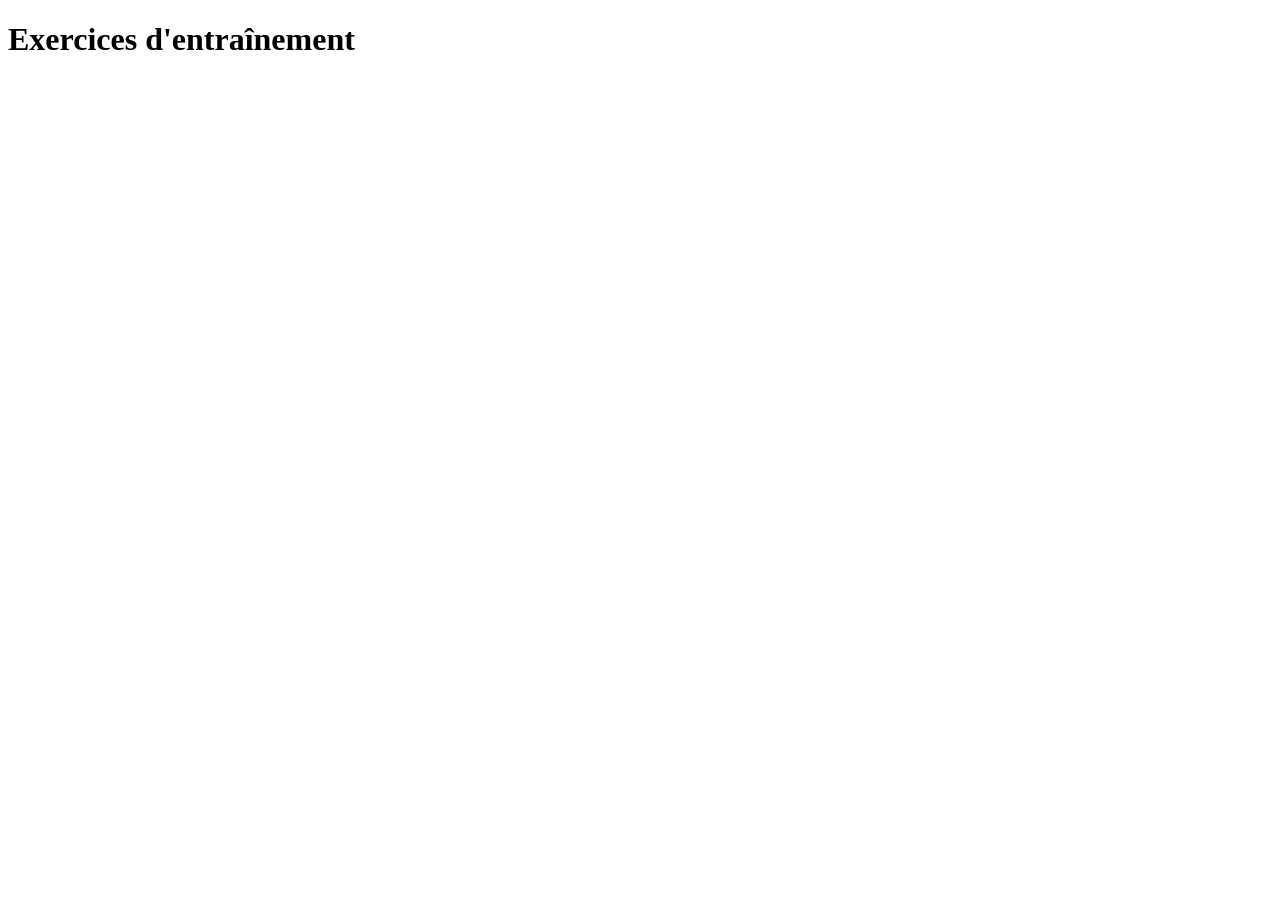
<file: entrainement-intensif/index.html>
<!DOCTYPE html>
<html lang="fr">
<head>
    <meta charset="UTF-8">
    <meta name="viewport" content="width=device-width, initial-scale=1.0">
    <title>Exercices supplémentaires 1</title>
    <link rel="stylesheet" href="./">
</head>
<body>
    <h1>Exercices d'entraînement</h1>
    <script src="./script.js"></script>
</body>
</html>
</file>
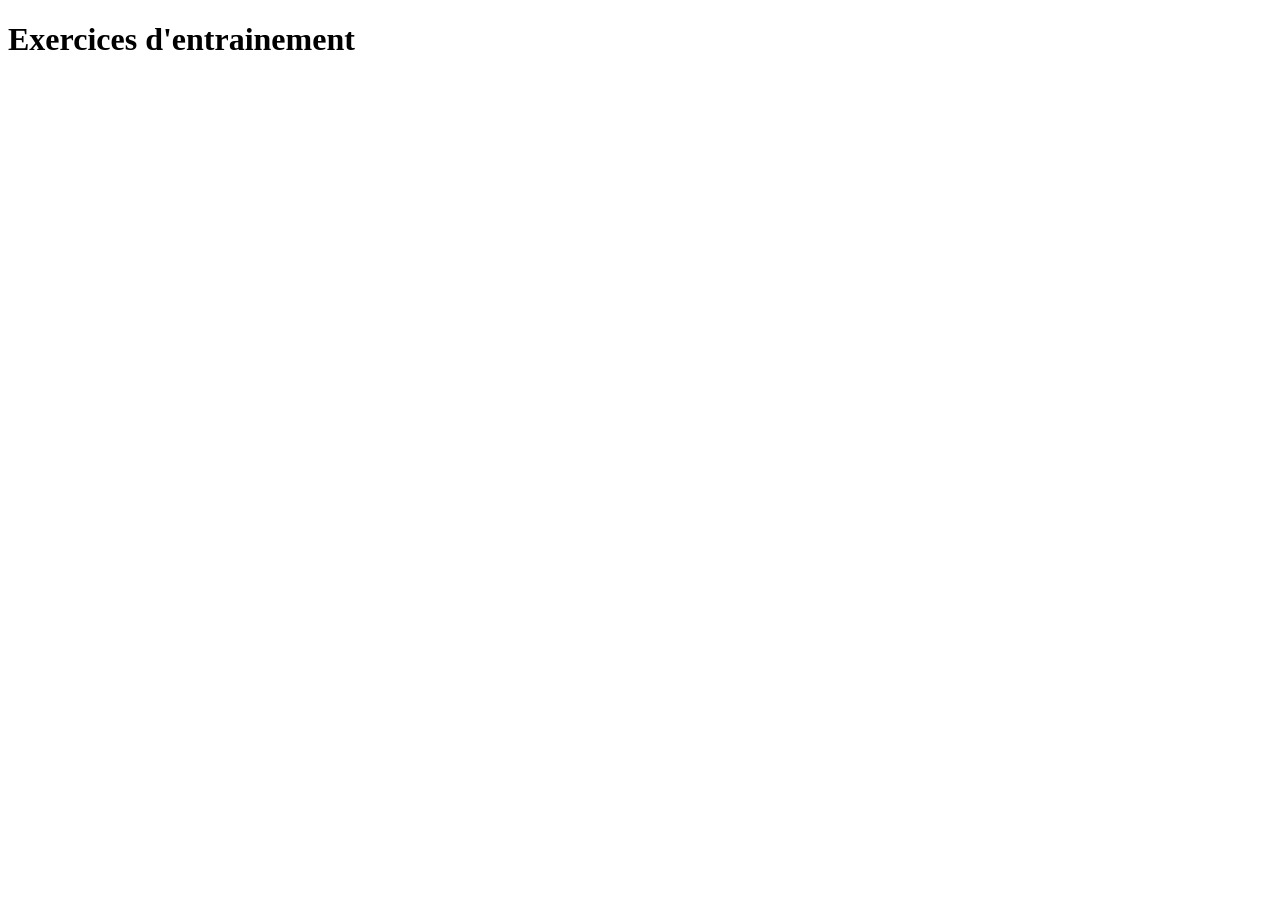
<file: Exercices/index.html>
<!DOCTYPE html>
<html lang="fr">
<head>
    <meta charset="UTF-8">
    <meta name="viewport" content="width=device-width, initial-scale=1.0">
    <title>Exercices d'entraînement</title>

    
</head>
<body>
    <main>
        <h1>Exercices d'entrainement</h1>
    </main>
    
    <script src="./script.js"></script>
</body>
</html>
</file>
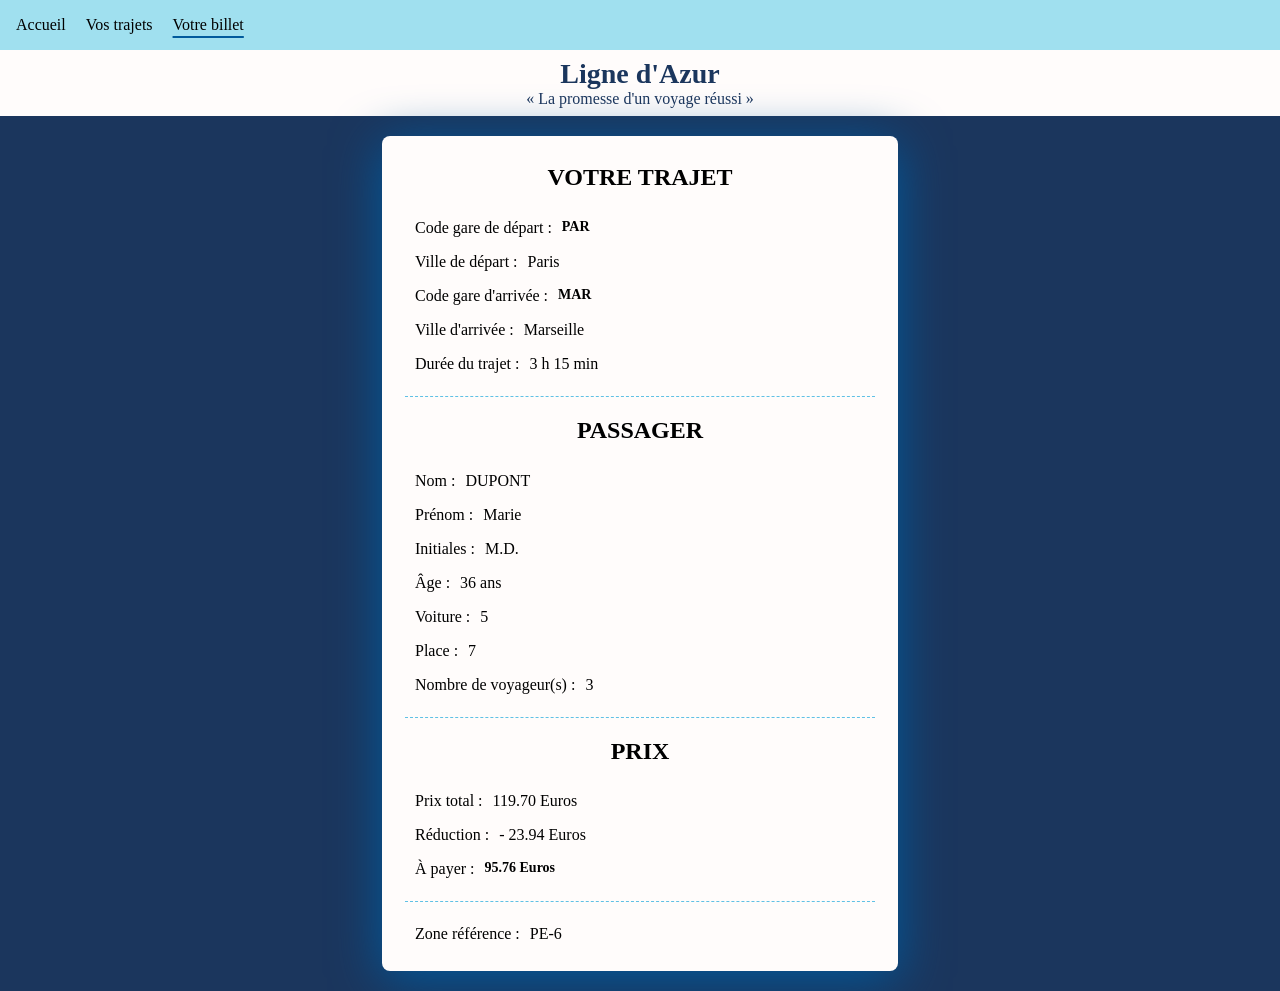
<file: Train/index.html>
<!doctype html>
<html lang="fr">
  <head>
    <meta charset="UTF-8" />
    <meta name="viewport" content="width=device-width, initial-scale=1.0" />
    <title>Billet de train</title>
    <link rel="stylesheet" href="./billet.css" />
  </head>
  <body>
    <nav class="navigation">
      <ul class="menu">
        <li>Accueil</li>
        <li>Vos trajets</li>
        <li class="page-actuelle">Votre billet</li>
      </ul>
    </nav>

    <header class="entete">
      <h1 id="titre">Ligne d'Azur</h1>
      <p>&laquo; La promesse d'un voyage réussi &raquo;</p>
    </header>

    <main>
      <div class="billet">
        <section>
          <h2>VOTRE TRAJET</h2>

          <div>
            <span>Code gare de départ :</span>
            <span class="important" id="codeGareDepart">?</span>
          </div>

          <div>
            <span>Ville de départ :</span>
            <span id="villeDepart">?</span>
          </div>

          <div>
            <span>Code gare d'arrivée :</span>
            <span class="important" id="codeGareArrivee">?</span>
          </div>

          <div>
            <span>Ville d'arrivée :</span>
            <span id="villeArrivee">?</span>
          </div>

          <div>
            <span>Durée du trajet :</span>
            <span id="dureeTrajet">?</span>
          </div>
        </section>

        <hr class="separateur" />

        <section>
          <h2>PASSAGER</h2>

          <div>
            <span>Nom :</span>
            <span id="nom">?</span>
          </div>

          <div>
            <span>Prénom :</span>
            <span id="prenom">?</span>
          </div>

          <div>
            <span>Initiales :</span>
            <span id="initiales">?</span>
          </div>

          <div>
            <span>Âge :</span>
            <span id="age">?</span>
          </div>

          <div>
            <span>Voiture :</span>
            <span id="voiture">?</span>
          </div>

          <div>
            <span>Place :</span>
            <span id="place">?</span>
          </div>

          <div>
            <span>Nombre de voyageur(s) :</span>
            <span id="nombreVoyageur">?</span>
          </div>
        </section>

        <hr class="separateur" />

        <section>
          <h2>PRIX</h2>

          <div>
            <span>Prix total :</span>
            <span id="prixTotal">?</span>
          </div>

          <div>
            <span>Réduction :</span>
            <span id="reduction">?</span>
          </div>

          <div>
            <span>À payer :</span>
            <span class="important" id="aPayer">?</span>
          </div>
        </section>

        <hr class="separateur" />

        <footer>
          <div>
            <span>Zone référence :</span>
            <span id="zoneReference">?</span>
          </div>
        </footer>
      </div>
    </main>
    <script src="billet.js"></script>
  </body>
</html>
</file>
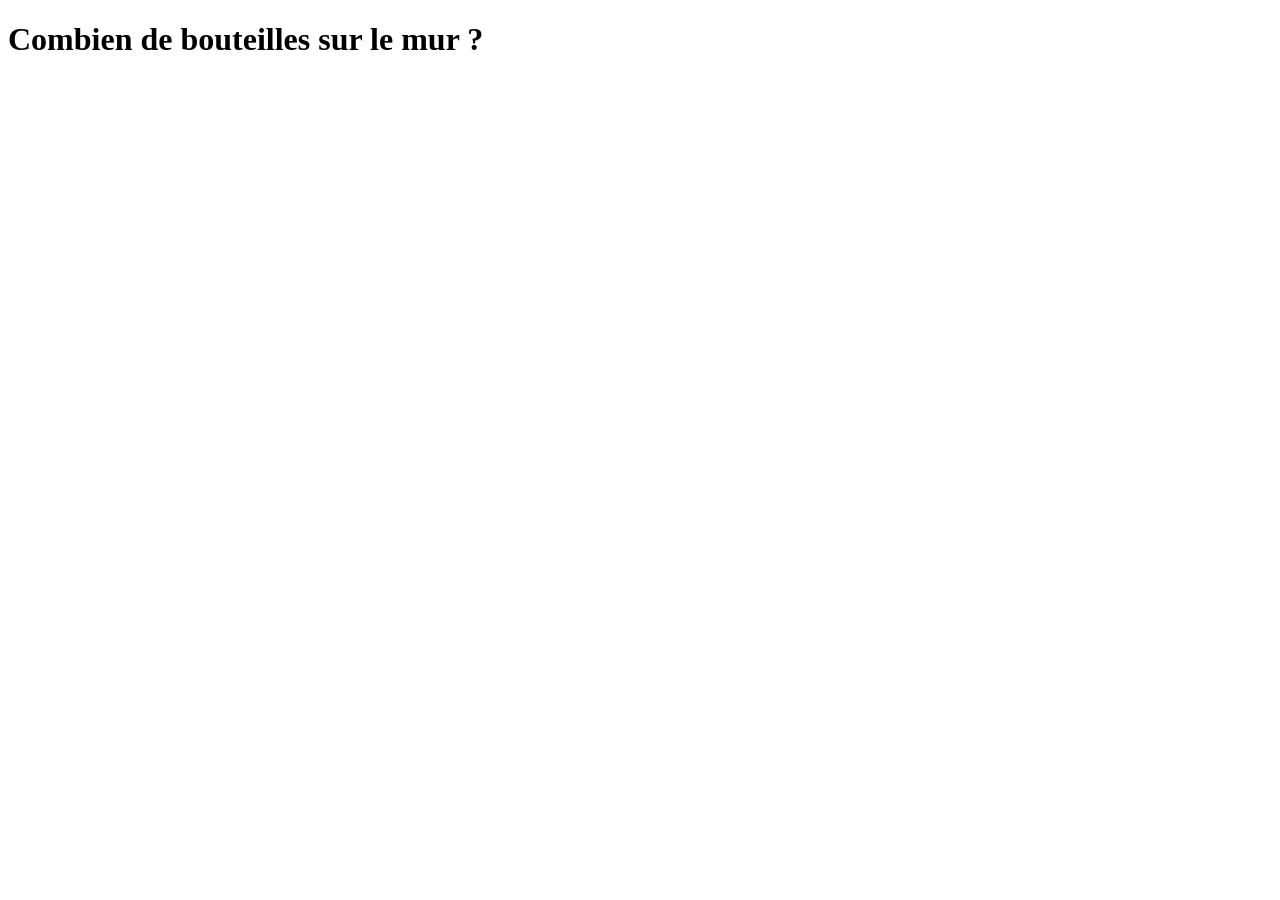
<file: Bouteilles/bouteilles.html>
<!DOCTYPE html>
<html lang="fr">
<head>
    <meta charset="UTF-8">
    <meta name="viewport" content="width=device-width, initial-scale=1.0">
    <title>Combien de bouteilles sur le mur ?</title>
</head>
<body>
    <main>
        <h1>Combien de bouteilles sur le mur ?</h1>
    </main>
   <script src="./bouteilles.js"></script> 
</body>
</html>
</file>
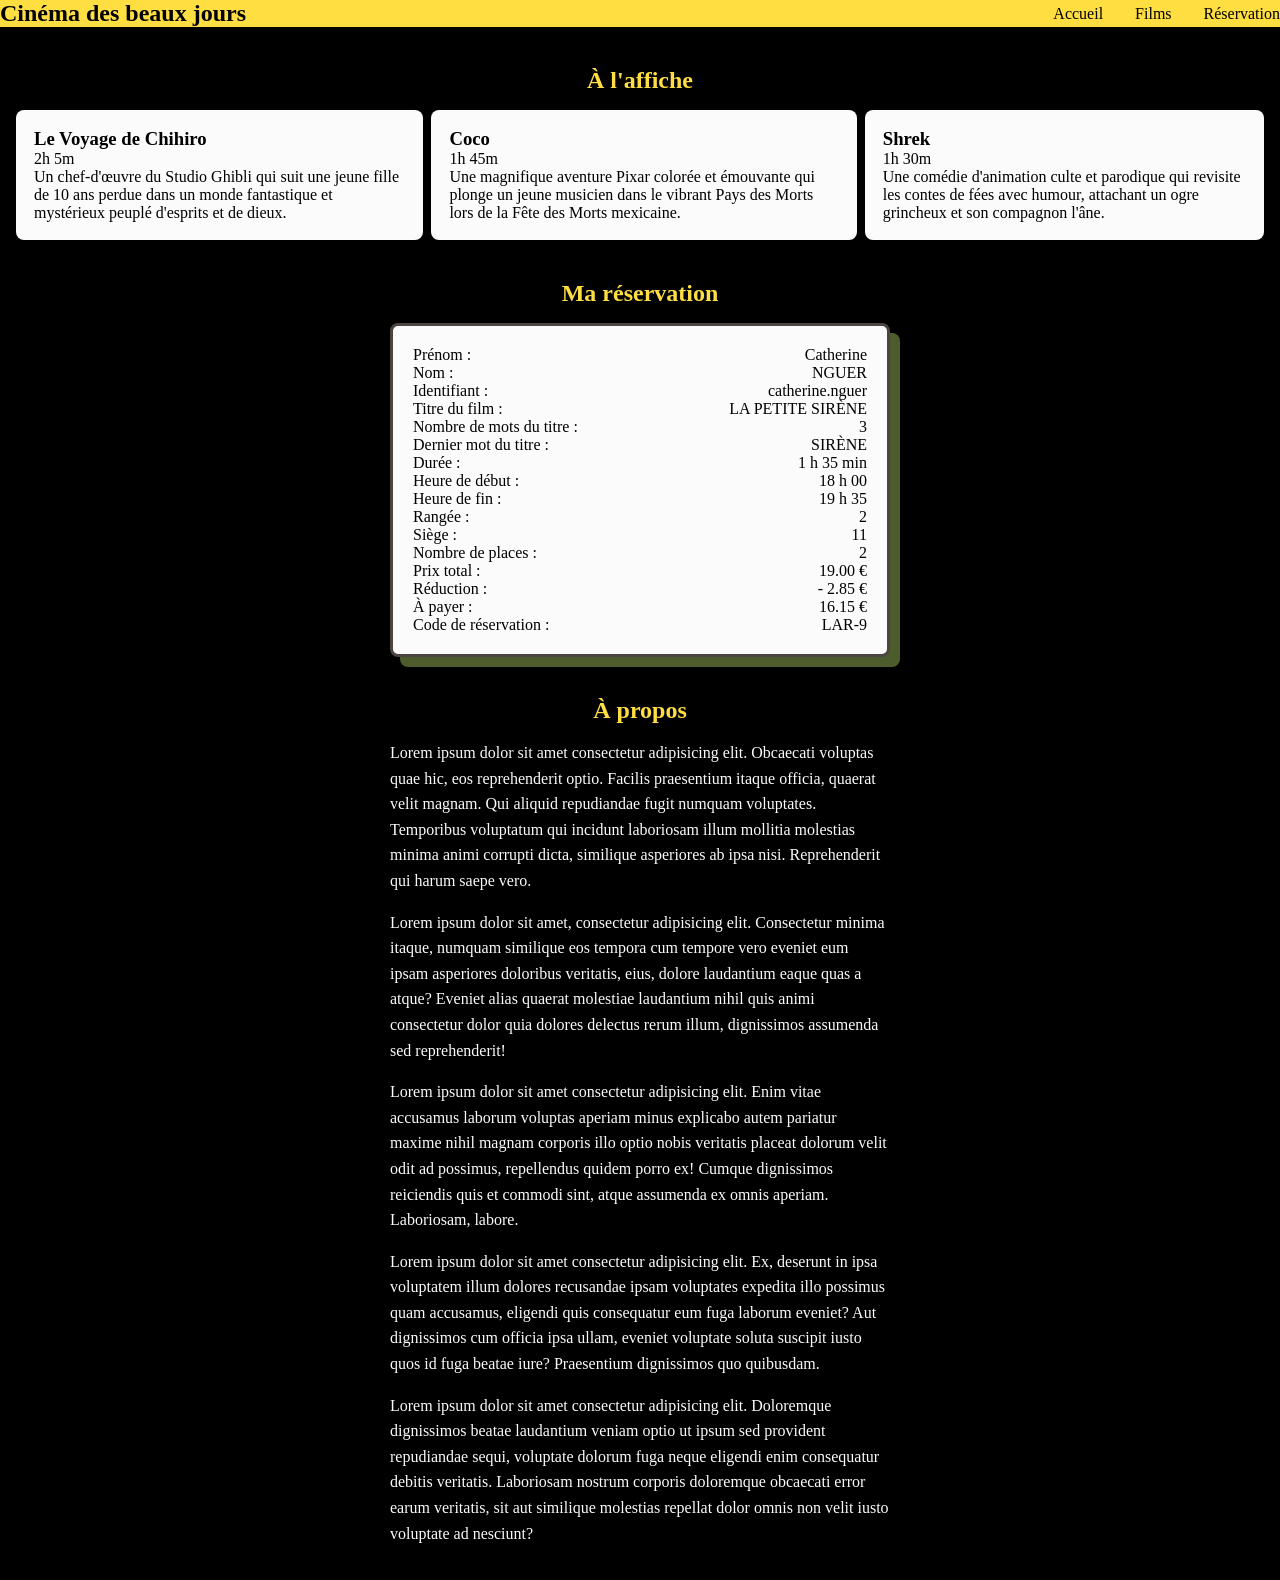
<file: Cinema/cinema.html>
<!doctype html>
<html lang="fr">
  <head>
    <meta charset="UTF-8" />
    <meta name="viewport" content="width=device-width, initial-scale=1.0" />
    <title>Réservation de cinéma</title>
    <link rel="stylesheet" href="cinema.css" />
  </head>
  <body>
    <nav>
      <h1>Cinéma des beaux jours</h1>
      <ul class="listes">
        <li><a href="#">Accueil</a></li>
        <li><a href="#">Films</a></li>
        <li><a href="#">Réservation</a></li>
      </ul>
    </nav>

    <section>
      <h2>À l'affiche</h2>
      <div class="boite-principale">
        <div class="carte">
          <h3>Le Voyage de Chihiro</h3>
          <p>2h 5m</p>
          <p>
            Un chef-d'œuvre du Studio Ghibli qui suit une jeune fille de 10 ans
            perdue dans un monde fantastique et mystérieux peuplé d'esprits et
            de dieux.
          </p>
        </div>

        <div class="carte">
          <h3>Coco</h3>
          <p>1h 45m</p>
          <p>
            Une magnifique aventure Pixar colorée et émouvante qui plonge un
            jeune musicien dans le vibrant Pays des Morts lors de la Fête des
            Morts mexicaine.
          </p>
        </div>

        <div class="carte">
          <h3>Shrek</h3>
          <p>1h 30m</p>
          <p>
            Une comédie d'animation culte et parodique qui revisite les contes
            de fées avec humour, attachant un ogre grincheux et son compagnon
            l'âne.
          </p>
        </div>
      </div>
    </section>

    <section>
      <h2>Ma réservation</h2>

      <div class="billet">
        <div>
          <span>Prénom :</span>
          <span id="prenom">?</span>
        </div>

        <div>
          <span>Nom :</span>
          <span id="nom">?</span>
        </div>

        <div>
          <span>Identifiant :</span>
          <span id="identifiant">?</span>
        </div>

        <div>
          <span>Titre du film :</span>
          <span id="titre">?</span>
        </div>

        <div>
          <span>Nombre de mots du titre :</span>
          <span id="nbMotTitre">?</span>
        </div>

        <div>
          <span>Dernier mot du titre :</span>
          <span id="dernierMotTitre">?</span>
        </div>

        <div>
          <span>Durée :</span>
          <span id="duree">?</span>
        </div>

        <div>
          <span>Heure de début :</span>
          <span id="heureDebut">?</span>
        </div>

        <div>
          <span>Heure de fin :</span>
          <span id="heureFin">?</span>
        </div>

        <div>
          <span>Rangée :</span>
          <span id="rangee">?</span>
        </div>

        <div>
          <span>Siège :</span>
          <span id="siege">?</span>
        </div>

        <div>
          <span>Nombre de places :</span>
          <span id="nbPlaces">?</span>
        </div>

        <div>
          <span>Prix total :</span>
          <span id="prixTotal">?</span>
        </div>

        <div>
          <span>Réduction :</span>
          <span id="reduction">?</span>
        </div>

        <div>
          <span>À payer :</span>
          <span id="aPayer">?</span>
        </div>

        <div>
          <span>Code de réservation :</span>
          <span id="codeReservation">?</span>
        </div>
      </div>
    </section>
    <section class="propos">
      <h2>À propos</h2>
      <p>
        Lorem ipsum dolor sit amet consectetur adipisicing elit. Obcaecati
        voluptas quae hic, eos reprehenderit optio. Facilis praesentium itaque
        officia, quaerat velit magnam. Qui aliquid repudiandae fugit numquam
        voluptates. Temporibus voluptatum qui incidunt laboriosam illum mollitia
        molestias minima animi corrupti dicta, similique asperiores ab ipsa
        nisi. Reprehenderit qui harum saepe vero.
      </p>
      <p>
        Lorem ipsum dolor sit amet, consectetur adipisicing elit. Consectetur
        minima itaque, numquam similique eos tempora cum tempore vero eveniet
        eum ipsam asperiores doloribus veritatis, eius, dolore laudantium eaque
        quas a atque? Eveniet alias quaerat molestiae laudantium nihil quis
        animi consectetur dolor quia dolores delectus rerum illum, dignissimos
        assumenda sed reprehenderit!
      </p>
      <p>
        Lorem ipsum dolor sit amet consectetur adipisicing elit. Enim vitae
        accusamus laborum voluptas aperiam minus explicabo autem pariatur maxime
        nihil magnam corporis illo optio nobis veritatis placeat dolorum velit
        odit ad possimus, repellendus quidem porro ex! Cumque dignissimos
        reiciendis quis et commodi sint, atque assumenda ex omnis aperiam.
        Laboriosam, labore.
      </p>
      <p>
        Lorem ipsum dolor sit amet consectetur adipisicing elit. Ex, deserunt in
        ipsa voluptatem illum dolores recusandae ipsam voluptates expedita illo
        possimus quam accusamus, eligendi quis consequatur eum fuga laborum
        eveniet? Aut dignissimos cum officia ipsa ullam, eveniet voluptate
        soluta suscipit iusto quos id fuga beatae iure? Praesentium dignissimos
        quo quibusdam.
      </p>
      <p>
        Lorem ipsum dolor sit amet consectetur adipisicing elit. Doloremque
        dignissimos beatae laudantium veniam optio ut ipsum sed provident
        repudiandae sequi, voluptate dolorum fuga neque eligendi enim
        consequatur debitis veritatis. Laboriosam nostrum corporis doloremque
        obcaecati error earum veritatis, sit aut similique molestias repellat
        dolor omnis non velit iusto voluptate ad nesciunt?
      </p>
    </section>

    <footer>
      <p>&copy; &laquo; 2026 Cinéma des beaux jours &raquo;</p>
    </footer>
    <script src="cinema.js"></script>
  </body>
</html>
</file>
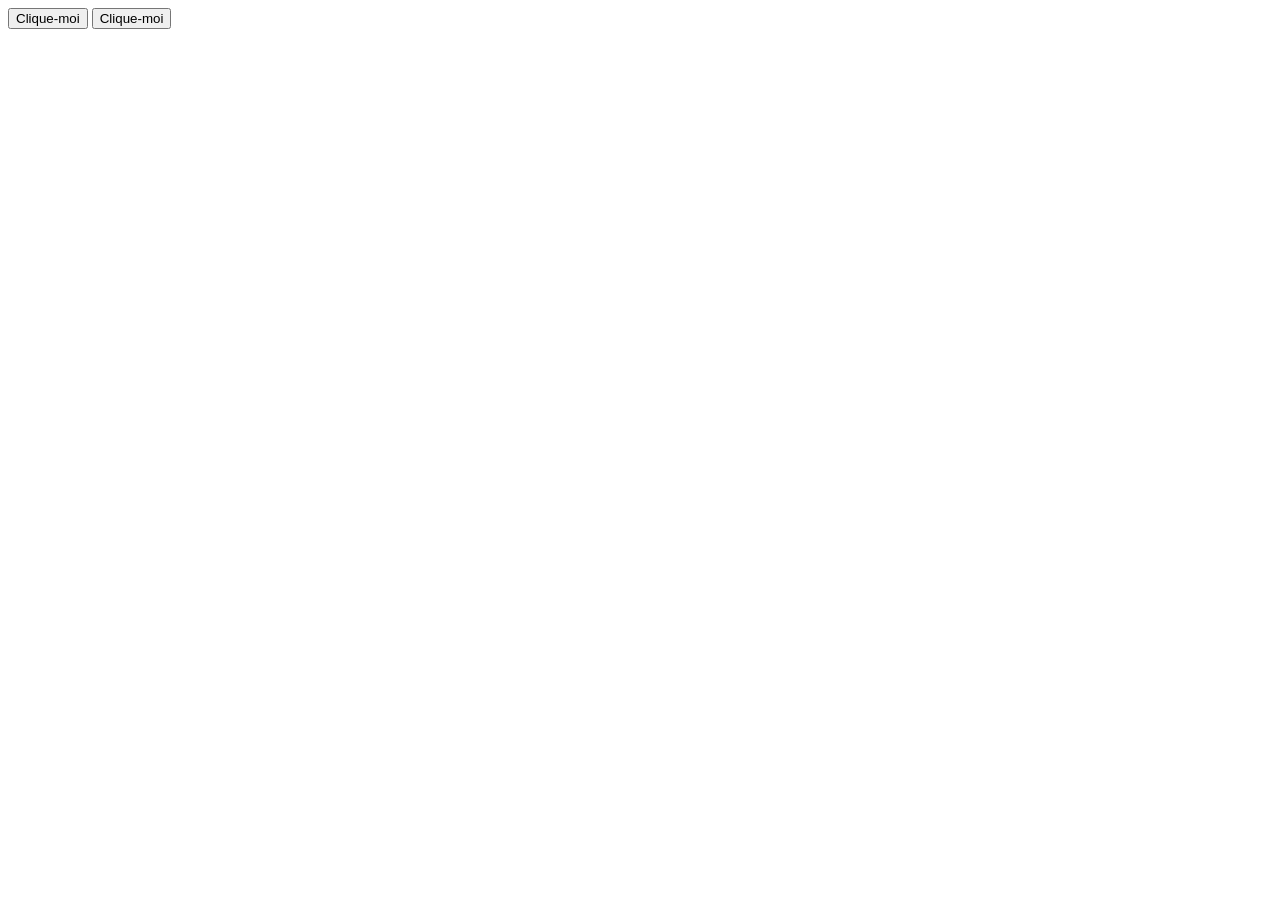
<file: evenement/evenement.html>
<!doctype html>
<html lang="fr">
  <head>
    <meta charset="UTF-8" />
    <meta name="viewport" content="width=device-width, initial-scale=1.0" />
    <title>Test écouteur</title>
  </head>
  <body>
    <button>Clique-moi</button>
    <button class="double-click">Clique-moi</button>


    <script src="./evenement.js"></script>
  </body>
</html>
</file>
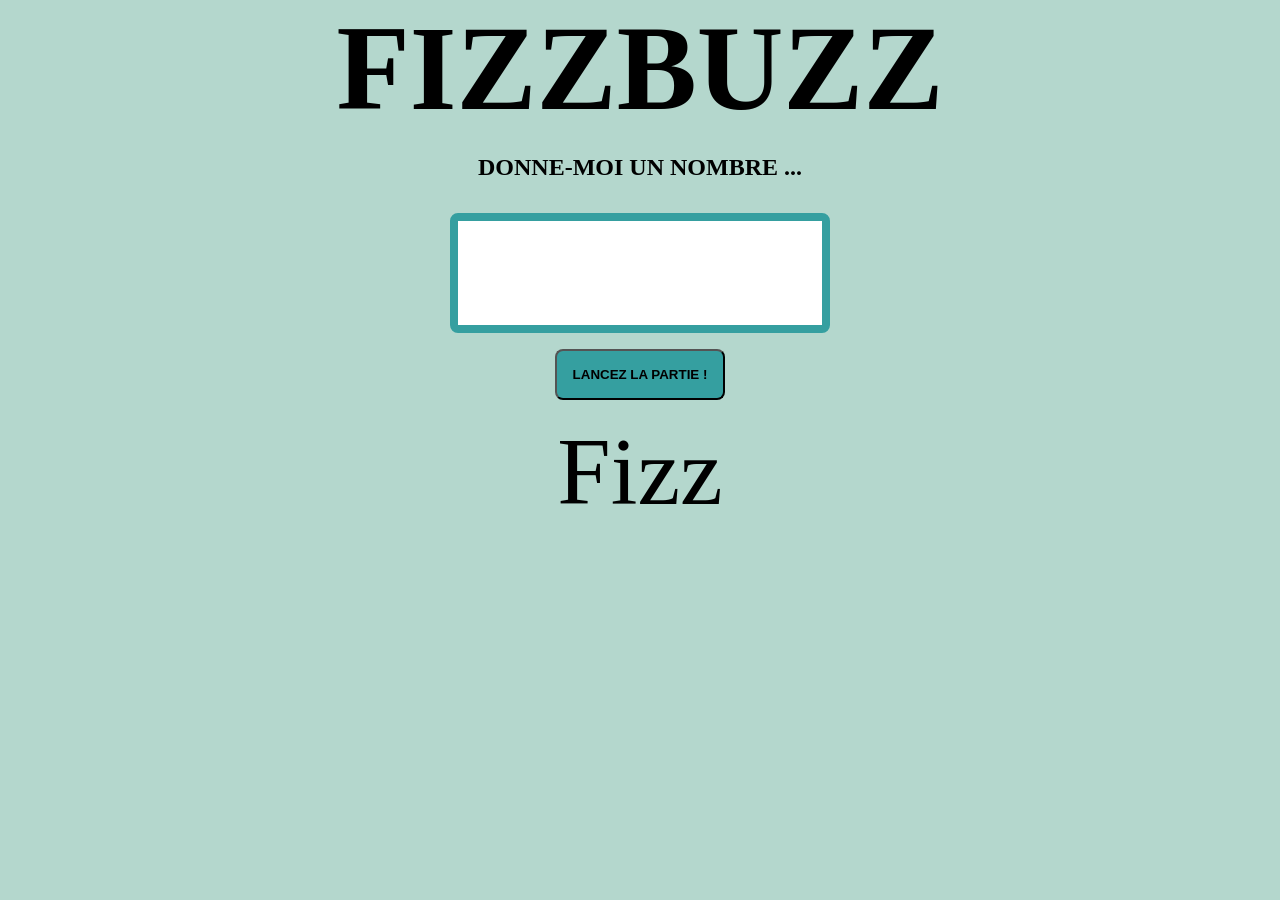
<file: FizzBuzz/fizzbuzz.html>
<!doctype html>
<html lang="en">
  <head>
    <meta charset="UTF-8" />
    <meta name="viewport" content="width=device-width, initial-scale=1.0" />
    <title>Fizz Buzz</title>
    <link rel="stylesheet" href="./fizzbuzz.css" />
  </head>
  <body>
    <main>
      <h1>FIZZBUZZ</h1>
      <h2>DONNE-MOI UN NOMBRE ...</h2>

      <label for="nombre"></label>
      <input type="number" name="entree-nombre" id="nombre" min="0" max="100" />
      <button type="button">LANCEZ LA PARTIE !</button>
      <p>Fizz</p>
    </main>
    <script src="./fizzbuzz.js"></script>
  </body>
</html>
</file>
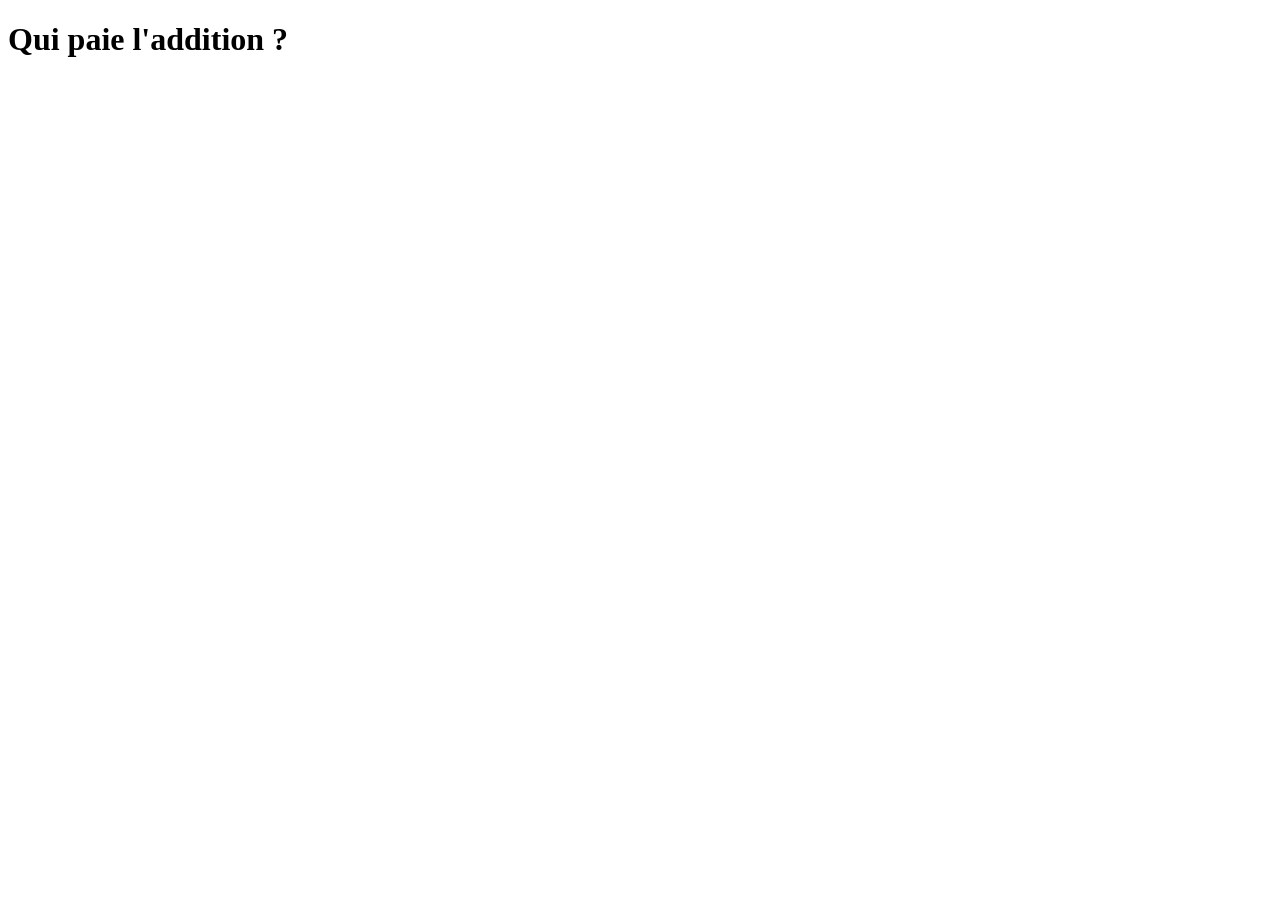
<file: Restaurant/restaurant.html>
<!DOCTYPE html>
<html lang="fr">
<head>
    <meta charset="UTF-8">
    <meta name="viewport" content="width=device-width, initial-scale=1.0">
    <title>Qui paie l'addition ?</title>
</head>
<body>
    <main>
        <h1>Qui paie l'addition ?</h1>
    </main>
    <script src="./restaurant.js"></script>
</body>
</html>
</file>
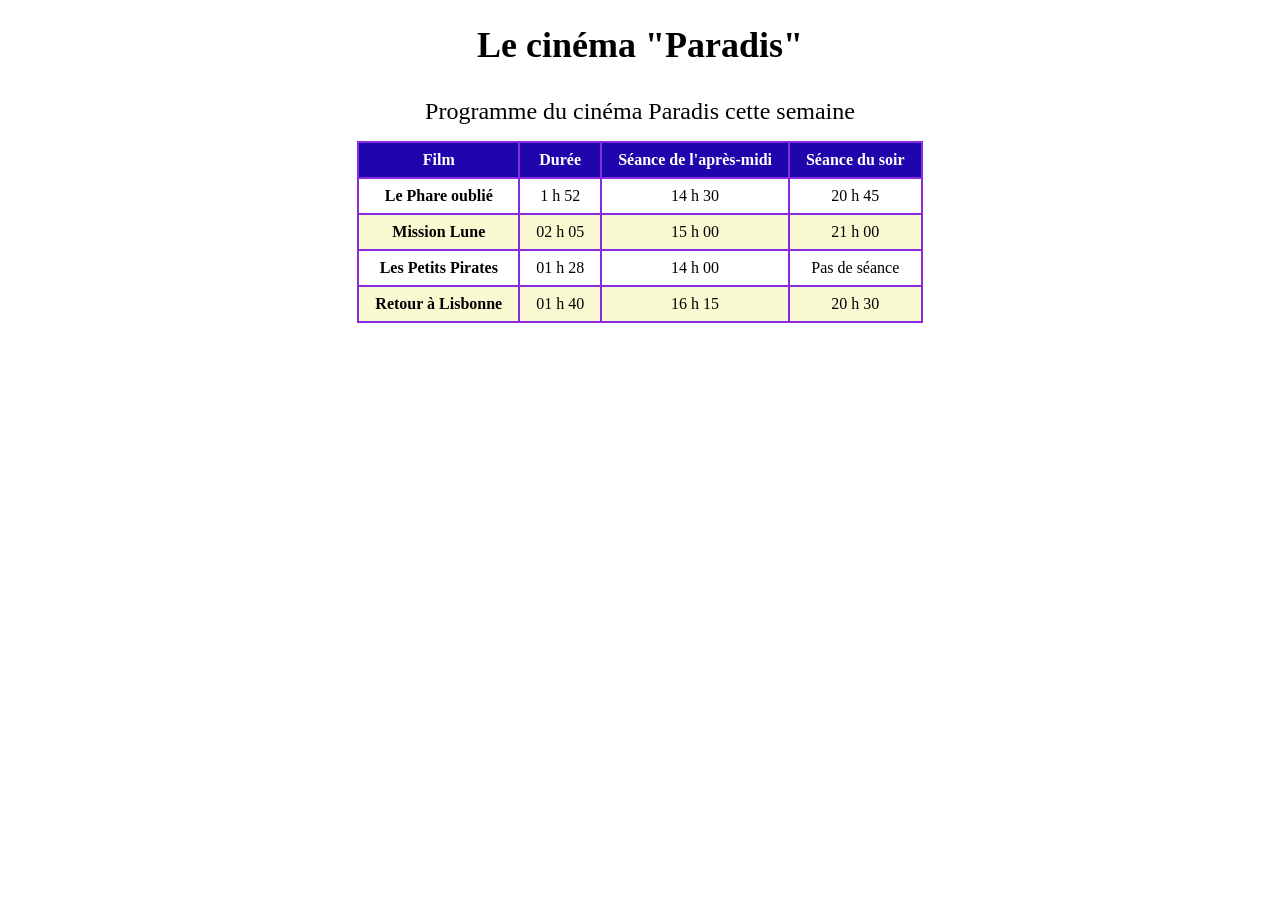
<file: test-tableau/tableau.html>
<!doctype html>
<html lang="fr">
  <head>
    <meta charset="UTF-8" />
    <meta name="viewport" content="width=device-width, initial-scale=1.0" />
    <title>Tableau</title>
    <link rel="stylesheet" href="./tableau.css" />
  </head>
  <body>
    <main>
      <h1>Le cinéma "Paradis"</h1>
      <table>
        <caption>
          Programme du cinéma Paradis cette semaine
        </caption>
        <thead>
          <tr>
            <th scope="col">Film</th>
            <th scope="col">Durée</th>
            <th scope="col">Séance de l'après-midi</th>
            <th scope="col">Séance du soir</th>
          </tr>
        </thead>
        <tbody>
          <tr>
            <th scope="row">Le Phare oublié</th>
            <td>1 h 52</td>
            <td>14 h 30</td>
            <td>20 h 45</td>
          </tr>
          <tr>
            <th scope="row">Mission Lune</th>
            <td>02 h 05</td>
            <td>15 h 00</td>
            <td>21 h 00</td>
          </tr>
          <tr>
            <th scope="row">Les Petits Pirates</th>
            <td>01 h 28</td>
            <td>14 h 00</td>
            <td>Pas de séance</td>
          </tr>
          <tr>
            <th scope="row">Retour à Lisbonne</th>
            <td>01 h 40</td>
            <td>16 h 15</td>
            <td>20 h 30</td>
          </tr>
        </tbody>
      </table>
    </main>
  </body>
</html>
</file>
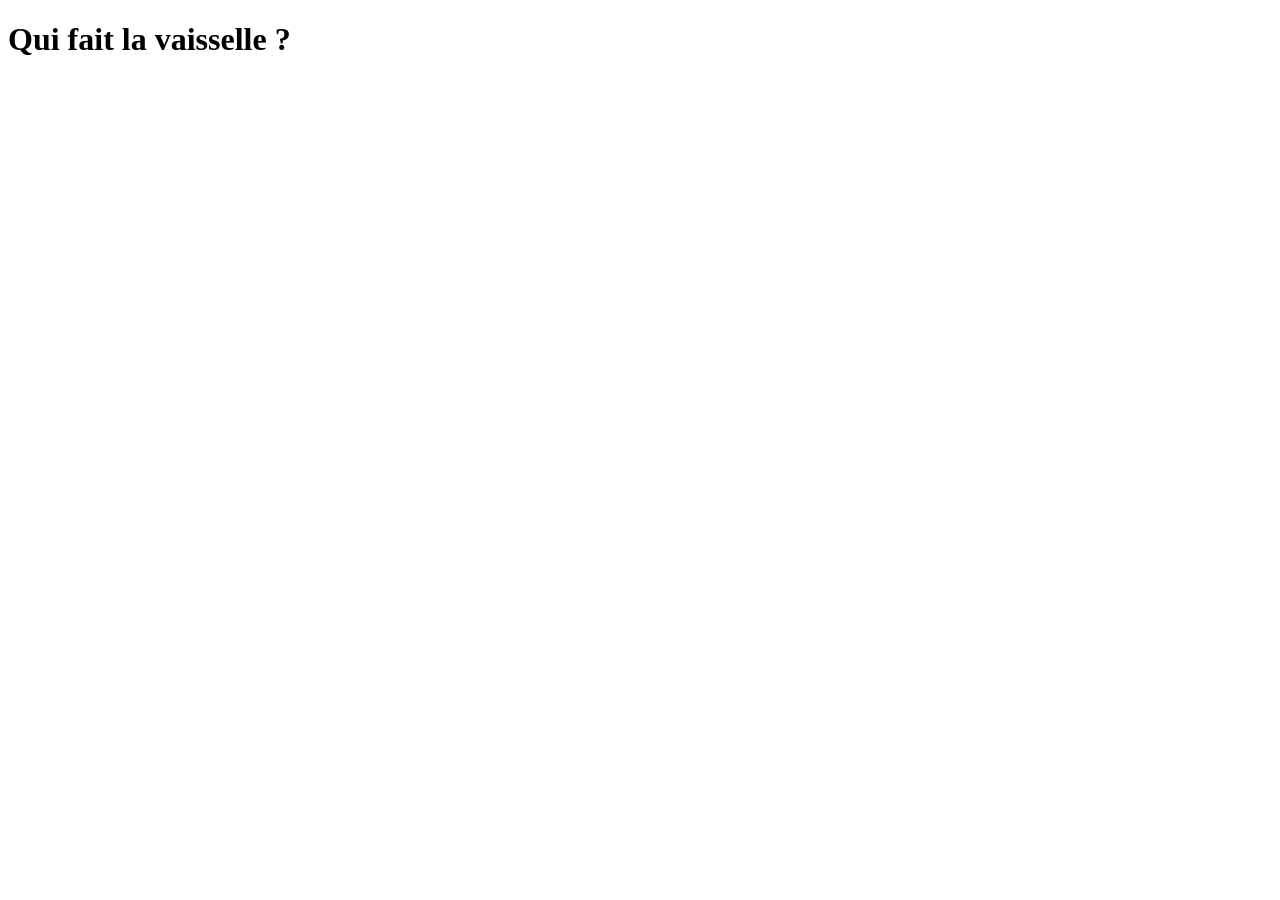
<file: Exercices/vaisselle/vaisselle.html>
<!DOCTYPE html>
<html lang="fr">
<head>
    <meta charset="UTF-8">
    <meta name="viewport" content="width=device-width, initial-scale=1.0">
    <title>Qui fait la vaisselle ?</title>
</head>
<body>
    <main>
        <h1>Qui fait la vaisselle ?</h1>
    </main>
   
    <script src="./vaisselle.js"></script>
</body>
</html>
</file>
<file: Train/billet.css>
body {
  background-color: #1b365d;
  margin: 0;
}
.navigation {
  position: sticky;
  top: 0;
}
div {
  padding: 8px 25px;
}
.menu {
  display: flex;
  align-items: center;
  gap: 20px;
  list-style: none;
  margin: 0;
  padding: 16px;
  background-color: #a0e0ef;
}
header {
  background-color: #fffcfb;
  color: #1b365d;
  padding: 8px;
  margin: 0;
  text-align: center;
}
main {
  padding: 20px 16px;
}
h1 {
  margin: 0;
  font-size: 28px;
}
p {
  margin: 0;
}
h2 {
  text-align: center;
}
.billet {
  background-color: #fffcfb;
  border-radius: 8px;
  padding: 8px;
  max-width: 500px;
  margin: 0 auto;
  box-shadow: 0 8px 50px #005a9c;
  padding-bottom: 20px;
}
.important {
  font-size: 14px;
  font-weight: bold;
}
.separateur {
  border: none;
  border-top: 1px dashed #60c1e5;
  margin: 15px;
}
section div,
footer div {
  display: flex;
  gap: 10px;
}
.page-actuelle {
  text-decoration: underline 2px solid #005a9c;
  text-underline-offset: 6px;
}
</file>
<file: Cinema/cinema.css>
/*Padding : Espace intérieur entre le contenu et la bordure d'un élément.
Margin : Espace extérieur entre la bordure d'un élément et les éléments voisins (ou son parent)*/

/*Reset CSS*/
* {
  margin: 0;
  padding: 0;
  box-sizing: border-box;
}
/*Variable CSS*/
:root {
  --couleur-ombre: #4c5c2d;
  --couleur-body: #000000;
  --couleur-carte: #fbfbfb;
  --couleur-secondaire: #ffde42;
}
/*----------------------------------------------------------------------------------------------
------------------------------------------------------------------------------------------------*/
nav {
  background: var(--couleur-secondaire);
  display: flex;
  align-items: center;
  justify-content: space-between;
  position: sticky;
  top: 0;
}
nav a {
  text-decoration: none;
  color: inherit;
}
.listes {
  display: flex;
  gap: 32px;
  list-style: none;
}
body {
  background-color: var(--couleur-body);
}
section {
  padding: 40px 16px 0 16px;
}

h2 {
  text-align: center;
  color: var(--couleur-secondaire);
  margin-bottom: 16px;
}
.boite-principale {
  display: flex;
  gap: 8px;
}
.carte {
  background-color: var(--couleur-carte);
  padding: 18px;
  border-radius: 8px;
}
.billet {
  border: 3px solid #4c4541;
  border-radius: 8px;
  padding: 20px;
  margin: 0 auto;
  max-width: 500px;
  box-shadow: var(--couleur-ombre) 10px 10px;
  background-color: var(--couleur-carte);
}
.billet div {
  display: flex;
  justify-content: space-between;
}
.propos p {
  color: var(--couleur-carte);
  max-width: 500px;
  margin: 0 auto 16px auto;
  line-height: 1.6;
}
</file>
<file: FizzBuzz/fizzbuzz.css>
*,
::before,
::after {
  padding: 0;
  margin: 0;
  box-sizing: border-box;
}
body {
  background-color: #b4d7cd;
}
main {
  display: flex;
  flex-direction: column;
  align-items: center;
  gap: 16px;
}
h1 {
  font-size: 120px;
}
input{
    height: 120px;
    width: 380px;
    border: 8px solid #359fa0;
    border-radius: 8px;
    text-align: center;
    font-size: 96px;
  
}
button{
    padding: 16px;
    border-radius: 8px;
    background-color:#359fa0;
    font-weight: bold;
}
p{
    font-size: 96px;
}
</file>
<file: test-tableau/tableau.css>
*,
::after,
::before{
    margin: 0;
    padding: 0;
    box-sizing: border-box;
}

main {
  display: flex;
  flex-direction: column;
  align-items: center;
  gap: 16px;
  padding: 24px 16px;
}
table,
th,
td {
  border: 2px solid blueviolet;
}
table {
  border-collapse: collapse;
  text-align: center;
}
th,
td {
  padding: 8px 16px;
}
caption {
  font-size: 24px;
  padding: 16px;
}
thead th{
    background-color: #1F06AC;
    color: white;
}
h1{
    font-size: 36px;
}
tbody tr:nth-child(even){
    background-color: lightgoldenrodyellow;
}
</file>
